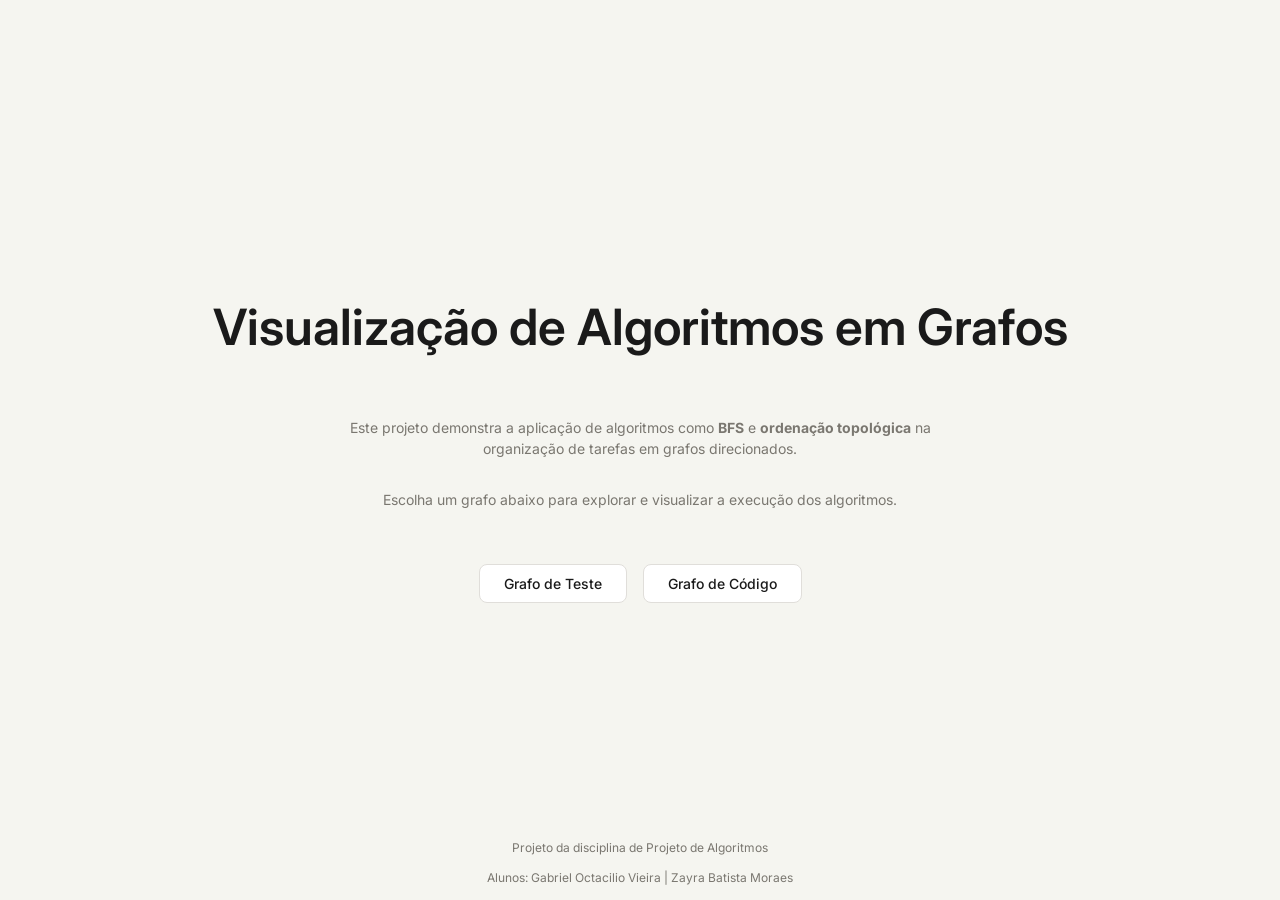
<file: templates/index.html>
<!DOCTYPE html>
<html lang="pt-BR">
<head>
  <meta charset="UTF-8">
  <meta name="viewport" content="width=device-width, initial-scale=1.0">
  <title>Escolha um grafo</title>
  <link rel="preconnect" href="https://fonts.googleapis.com">
  <link rel="stylesheet" href="../static/css/index.css">

</head>
<body>

  <h1>Visualização de Algoritmos em Grafos</h1>

  <p class="descricao">
    Este projeto demonstra a aplicação de algoritmos como 
    <strong>BFS</strong> e <strong>ordenação topológica</strong> 
    na organização de tarefas em grafos direcionados.
  </p>

  <p class="descricao">
    Escolha um grafo abaixo para explorar e visualizar a execução dos algoritmos.
  </p>

  <div class="options">
    <a href="/app/Teste"><button>Grafo de Teste</button></a>
    <a href="/app/Codigo"><button>Grafo de Código</button></a>
  </div>

  <p class="footer">
    Projeto da disciplina de Projeto de Algoritmos<br><br>
    Alunos:
    Gabriel Octacilio Vieira | Zayra Batista Moraes
  </p>


</body>
</html>
</file>
<file: static/css/index.css>
@import url('https://fonts.googleapis.com/css2?family=Inter:wght@400;500;600&display=swap');


@import url('https://fonts.googleapis.com/css2?family=Inter:wght@400;500;600&display=swap');

:root {
  --bg:        #f5f5f0;
  --surface:   #ffffff;
  --border:    #e0deda;
  --text:      #1a1a1a;
  --text-muted:#7a7770;
  --radius:    8px;
}

*, *::before, *::after {
  box-sizing: border-box;
  margin: 0;
  padding: 0;
}

body {
  background: var(--bg);
  color: var(--text);
  font-family: 'Inter', sans-serif;
  min-height: 100vh;

  display: flex;
  flex-direction: column;
  align-items: center;
  justify-content: center;

  padding: 2rem;
  text-align: center;
}

h1 {
  font-size: 50px;
  font-weight: 600;
  margin-bottom: 60px;
}

.descricao {
  max-width: 600px;
  font-size: 14px;
  color: var(--text-muted);
  line-height: 1.5;
  margin-bottom: 30px;
}

.options {
  display: flex;
  gap: 1rem;
  margin-top: 1.5rem;
}

.options a {
  text-decoration: none;
}

button {
  font-family: 'Inter', sans-serif;
  font-size: 14px;
  font-weight: 500;
  padding: 0.6rem 1.5rem;
  border-radius: var(--radius);
  border: 1px solid var(--border);
  background: var(--surface);
  color: var(--text);
  cursor: pointer;
  transition: 0.15s;
}

button:hover {
  border-color: #b83232;
  color: #b83232;
}

button:active {
  transform: scale(0.97);
}

.footer {
  position: absolute;
  bottom: 15px;
  font-size: 12px;
  color: var(--text-muted);
}

/* *, *::before, *::after { box-sizing: border-box; margin: 0; padding: 0; }

body {
    background: #f5f5f0;
    color: #1a1a1a;
    font-family: 'Inter', sans-serif;
    font-size: 14px;
    min-height: 100vh;
    display: flex;
    flex-direction: column;
    align-items: center;
    justify-content: center;
    gap: 2rem;
}

h1 {
    font-size: 1.1rem;
    font-weight: 600;
    letter-spacing: -0.01em;
    color: #1a1a1a;
}

.options {
    display: flex;
    gap: 0.75rem;
    flex-wrap: wrap;
    justify-content: center;
}

.options a { text-decoration: none; }

.options button {
    font-family: 'Inter', sans-serif;
    font-size: 13px;
    font-weight: 500;
    padding: 0.5rem 1.25rem;
    border-radius: 8px;
    border: 1px solid #e0deda;
    background: #ffffff;
    color: #1a1a1a;
    cursor: pointer;
    transition: border-color 0.15s, color 0.15s, transform 0.1s;
}

.options button:hover {
    border-color: #4f6ef7;
    color: #4f6ef7;
}

.options button:active { transform: scale(0.97); } */
</file>
